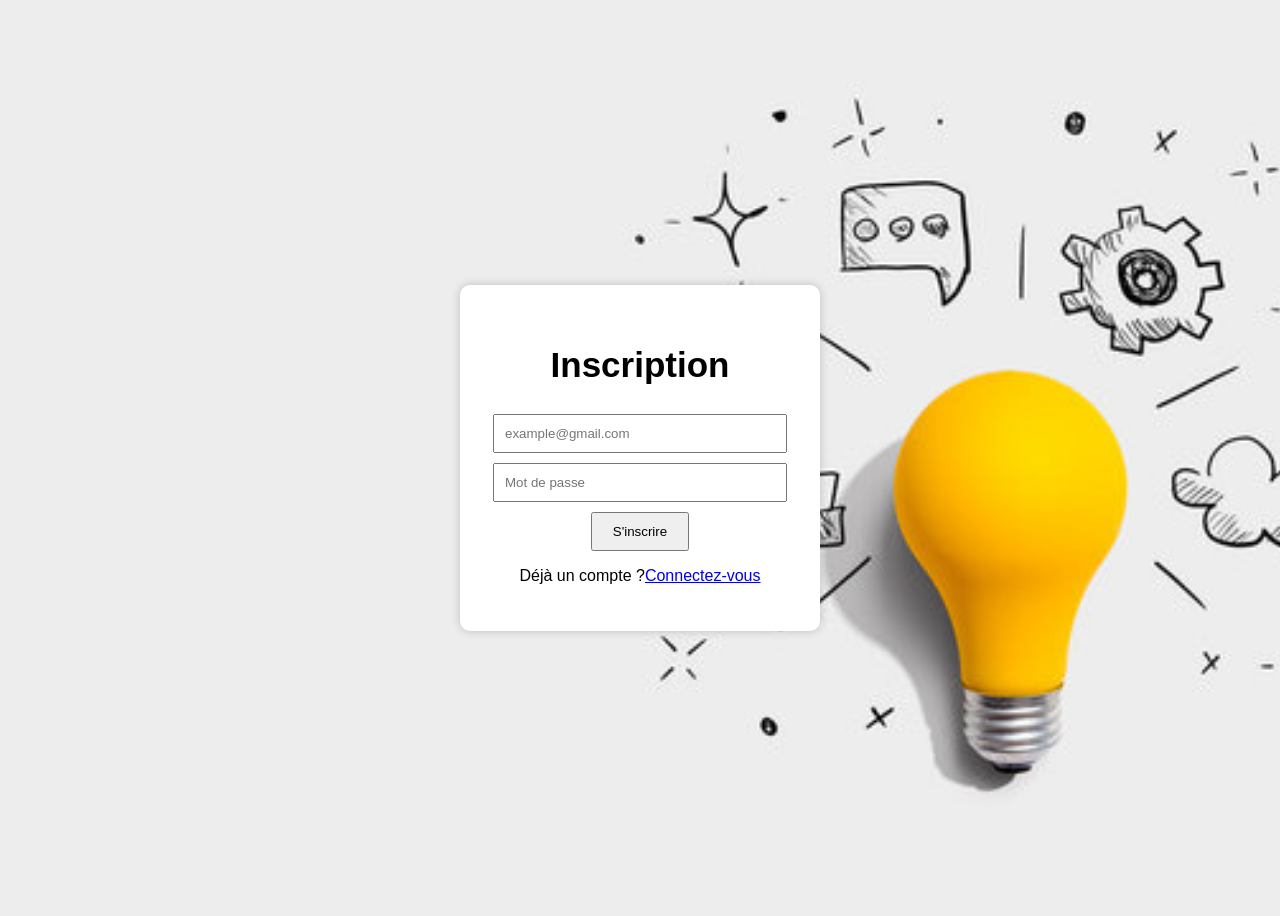
<file: login-project/public/index.html>
<!DOCTYPE html>
<html lang="en">
<head>
    <meta charset="UTF-8">
    <meta name="viewport" content="width=device-width, initial-scale=1.0">
    <link rel="stylesheet" href="assets/css/style.css?v=2">
    <title>Register/Login</title>
</head>
<body>
    <!-- formulaire inscription -->
    <div id="register-container">

        <form action="/register" method="post" id="register-form">
            <h2 id="title">Inscription</h2>
            <input type="email" id="register-email" placeholder="example@gmail.com" required> 
            <input type="password" id="register-password" placeholder="Mot de passe" required>
            <button type="submit">S'inscrire</button>
            <p>Déjà un compte ?<a href="#" id="switch-to-login">Connectez-vous</a></p>
        </form>

        
    </div>

    <!-- formulaire de connexion -->
     <div id="login-container" style="display: none;">
    
        <form action="/login" methode="POST" id="login-form">
            <h2 id="title">Connexion</h2>
            <input type="email" name="email" id="login-email" placeholder="Email" required> 
            <input type="password" name="password" id="login-password" placeholder="Mot de passe" required>
            <button type="submit">Se connecter</button>
            <p>Pas de compte ?<a href="#" id="switch-to-register">Inscrivez-vous</a></p>
        </form>

        
    </div>
    <script src="inc/script.js?v=2"></script>
</body>
</html>
</file>
<file: login-project/public/assets/css/style.css>
body{
    font-family: Arial, sans-serif;
    display: flex;
    justify-content: center;
    align-items: center;
    height: 100vh;
    background:url(../images/fond.jpg) no-repeat center center/cover;
}

form{
    background-color: #fff;
    padding: 30px;
    border-radius: 10px;
    box-shadow: 0 0 10px rgba(0, 0, 0, 0.2);
    text-align: center;
    width: 300px;
}
h2{
    
    font-weight: bold;
    font-size: 35px;
}

input{
    display: block;
    margin: 10px auto;
    padding: 10px;
    width: 90%;
}

button{
    padding: 10px 20px;
    cursor: pointer;
}
button:hover{
    color: #f0f2f5;
    background-color: #333;
    transition: 0.3s;
    transform: scale(1.07);
    box-shadow: 0 6px 10px rgba(0, 0, 0, 0.3);
    border-radius: 5px;
}

#message{
    margin-top: 15px;
    color: red;
}
</file>
